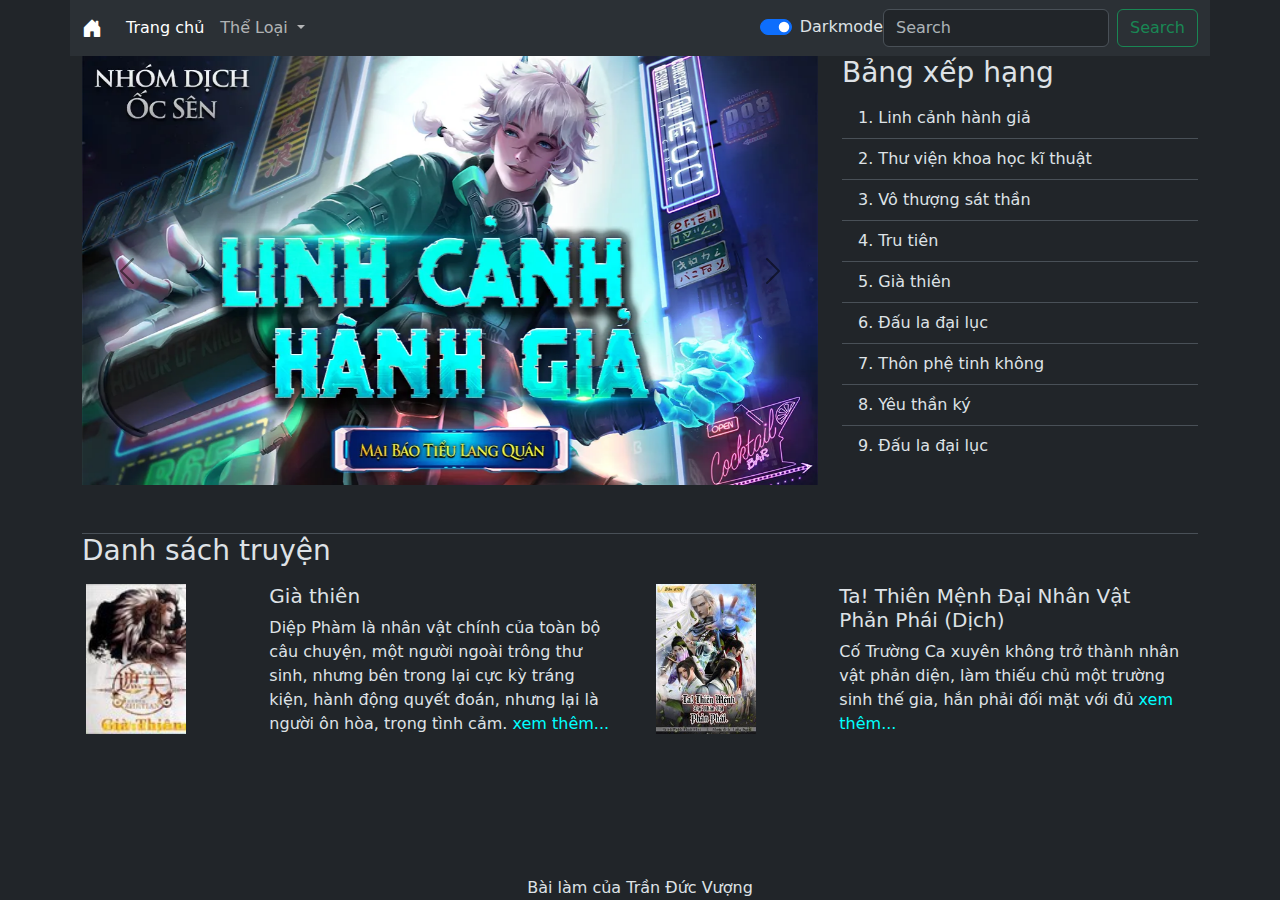
<file: index.html>
<!DOCTYPE html>
<html lang="en" data-bs-theme="dark">
  <head>
    <meta charset="UTF-8" />
    <meta name="viewport" content="width=device-width, initial-scale=1.0" />
    <title>Deadline 2 Die</title>
    <!-- <link
      href="https://cdn.jsdelivr.net/npm/bootstrap@5.3.3/dist/css/bootstrap.min.css"
      rel="stylesheet"
      integrity="sha384-QWTKZyjpPEjISv5WaRU9OFeRpok6YctnYmDr5pNlyT2bRjXh0JMhjY6hW+ALEwIH"
      crossorigin="anonymous"
    /> -->
    <link rel="stylesheet" href="bootstrap/css/bootstrap.min.css" />
    <link
      rel="stylesheet"
      href="https://cdn.jsdelivr.net/npm/bootstrap-icons@1.11.3/font/bootstrap-icons.min.css"
    />
    <link rel="stylesheet" href="css/main.css" />
  </head>
  <!-- /*github link https://github.com/vuongprogk/DoanWeb.git*/ -->
  <body class="d-flex flex-column min-vh-100">
    <nav
      class="navbar navbar-expand-lg bg-body-tertiary container-xl sticky-top"
    >
      <div class="container-fluid">
        <a class="navbar-brand" href="./index.html"
          ><i class="bi bi-house-door-fill"></i
        ></a>
        <button
          class="navbar-toggler"
          type="button"
          data-bs-toggle="collapse"
          data-bs-target="#navbarSupportedContent"
          aria-controls="navbarSupportedContent"
          aria-expanded="false"
          aria-label="Toggle navigation"
        >
          <span class="navbar-toggler-icon"></span>
        </button>
        <div class="collapse navbar-collapse" id="navbarSupportedContent">
          <ul class="navbar-nav me-auto mb-2 mb-lg-0">
            <li class="nav-item">
              <a class="nav-link active" aria-current="page" href="./index.html"
                >Trang chủ</a
              >
            </li>
            <li class="nav-item dropdown">
              <a
                class="nav-link dropdown-toggle"
                data-bs-toggle="dropdown"
                href="#"
                aria-expanded="true"
              >
                Thể Loại
              </a>
              <ul class="dropdown-menu">
                <li>
                  <a href="" class="dropdown-item">Huyền Huyễn</a>
                </li>

                <li>
                  <a href="" class="dropdown-item">Kiếm Hiệp</a>
                </li>

                <li>
                  <a href="" class="dropdown-item">Lịch Sử</a>
                </li>

                <li>
                  <a href="" class="dropdown-item">Ngôn Tình</a>
                </li>

                <li>
                  <a href="" class="dropdown-item">Tiên Hiệp</a>
                </li>

                <li>
                  <a href="" class="dropdown-item">Dị Giới</a>
                </li>

                <li>
                  <a href="" class="dropdown-item">Đô Thị</a>
                </li>

                <li>
                  <a href="" class="dropdown-item">Huyền Ảo</a>
                </li>

                <li>
                  <a href="" class="dropdown-item">Trinh Thám</a>
                </li>

                <li>
                  <a href="" class="dropdown-item">Cổ Đại</a>
                </li>

                <li>
                  <a href="" class="dropdown-item">Hệ Thống</a>
                </li>

                <li>
                  <a href="" class="dropdown-item">Khoa Huyễn</a>
                </li>

                <li>
                  <a href="" class="dropdown-item">Quân Sự</a>
                </li>

                <li>
                  <a href="" class="dropdown-item">Võng Du</a>
                </li>

                <li>
                  <a href="" class="dropdown-item">Xuyên Không</a>
                </li>

                <li>
                  <a href="" class="dropdown-item">Cổ Tiên Hiệp</a>
                </li>

                <li>
                  <a href="" class="dropdown-item">Đam Mỹ</a>
                </li>

                <li>
                  <a href="" class="dropdown-item">Huyền Bí</a>
                </li>

                <li>
                  <a href="" class="dropdown-item">Kỳ Huyễn</a>
                </li>

                <li>
                  <a href="" class="dropdown-item">Linh Dị</a>
                </li>

                <li>
                  <a href="" class="dropdown-item">Ma Pháp</a>
                </li>
              </ul>
            </li>
          </ul>
          <div class="form-check form-switch">
            <input
              class="form-check-input"
              type="checkbox"
              role="switch"
              id="darkmode"
              checked
            />
            <label class="form-check-label" for="darkmode">Darkmode</label>
          </div>
          <form class="d-flex" role="search">
            <input
              class="form-control me-2"
              type="search"
              placeholder="Search"
              aria-label="Search"
            />
            <button class="btn btn-outline-success" type="submit">
              Search
            </button>
          </form>
        </div>
      </div>
    </nav>
    <div class="container-xl w-100">
      <div class="row justify-content-center">
        <div
          id="carouselExample"
          class="carousel slide col-sm-11 col-lg-8"
          data-bs-ride="carousel"
        >
          <div class="carousel-inner">
            <div class="carousel-item active" data-bs-interval="4000">
              <img
                src="./images/linh-canh-hanh-gia-desktop-truyenyy.webp"
                class="d-block w-100"
                alt="..."
              />
            </div>
            <div class="carousel-item" data-bs-interval="4000">
              <img
                src="./images/thu-vien-khoa-hoc-desktop-truyenyy.webp"
                class="d-block w-100"
                alt="..."
              />
            </div>
            <div class="carousel-item" data-bs-interval="4000">
              <img
                src="./images/vo-thuong-sat-than2-desktop-truyenyy.webp"
                class="d-block w-100"
                alt="..."
              />
            </div>
          </div>
          <button
            class="carousel-control-prev"
            type="button"
            data-bs-target="#carouselExample"
            data-bs-slide="prev"
          >
            <span class="carousel-control-prev-icon" aria-hidden="true"></span>
            <span class="visually-hidden">Previous</span>
          </button>
          <button
            class="carousel-control-next"
            type="button"
            data-bs-target="#carouselExample"
            data-bs-slide="next"
          >
            <span class="carousel-control-next-icon" aria-hidden="true"></span>
            <span class="visually-hidden">Next</span>
          </button>
        </div>
        <div class="col-sm-11 col-lg-4">
          <h3>Bảng xếp hạng</h3>
          <div class="list-group list-group-flush list-group-numbered">
            <a
              href=""
              class="text-decoration-none list-group-item-action list-group-item"
              >Linh cảnh hành giả</a
            >
            <a
              href=""
              class="text-decoration-none list-group-item-action list-group-item"
              >Thư viện khoa học kĩ thuật</a
            >
            <a
              href=""
              class="text-decoration-none list-group-item-action list-group-item"
              >Vô thượng sát thần</a
            >
            <a
              href=""
              class="text-decoration-none list-group-item-action list-group-item"
              >Tru tiên</a
            >
            <a
              href="./giathien/detail_introduction.html"
              class="text-decoration-none list-group-item-action list-group-item"
              >Già thiên</a
            >
            <a
              href=""
              class="text-decoration-none list-group-item-action list-group-item"
              >Đấu la đại lục</a
            >
            <a
              href=""
              class="text-decoration-none list-group-item-action list-group-item"
              >Thôn phệ tinh không</a
            >
            <a
              href=""
              class="text-decoration-none list-group-item-action list-group-item"
              >Yêu thần ký</a
            >
            <a
              href=""
              class="text-decoration-none list-group-item-action list-group-item"
              >Đấu la đại lục</a
            >
          </div>
        </div>
      </div>

      <div class="border-top border-1 mt-lg-5">
        <h3>Danh sách truyện</h3>
        <div class="row">
          <div class="list-group-flush list-group col-sm-12 col-md-6">
            <a
              href="./giathien/detail_introduction.html"
              class="text-decoration-none list-group-item-action list-group-item"
            >
              <div class="row">
                <div class="col-4">
                  <img
                    src="./images/f289484e26.jpg"
                    alt=""
                    style="max-height: 150px; height: 150px"
                  />
                </div>
                <div class="col-8">
                  <h5>Già thiên</h5>
                  <p class="description">
                    Diệp Phàm là nhân vật chính của toàn bộ câu chuyện, một
                    người ngoài trông thư sinh, nhưng bên trong lại cực kỳ tráng
                    kiện, hành động quyết đoán, nhưng lại là người ôn hòa, trọng
                    tình cảm.
                  </p>
                </div>
              </div>
            </a>
          </div>
          <div class="list-group-flush list-group col-sm-12 col-md-6">
            <a
              href=""
              class="text-decoration-none list-group-item-action list-group-item"
            >
              <div class="row">
                <div class="col-4">
                  <img
                    src="./images/ta-thien-menh-dai-nhan-vat-phan-phai-dich-dcef1f18e3.jpg"
                    alt=""
                    style="max-height: 150px"
                  />
                </div>
                <div class="col-8">
                  <h5>Ta! Thiên Mệnh Đại Nhân Vật Phản Phái (Dịch)</h5>
                  <p class="description">
                    Cố Trường Ca xuyên không trở thành nhân vật phản diện, làm
                    thiếu chủ một trường sinh thế gia, hắn phải đối mặt với đủ
                  </p>
                </div>
              </div>
            </a>
          </div>
        </div>
      </div>
    </div>
    <footer class="mt-auto container-xl text-center">
      Bài làm của Trần Đức Vượng
    </footer>
    <!-- <script
      src="https://cdn.jsdelivr.net/npm/bootstrap@5.3.3/dist/js/bootstrap.bundle.min.js"
      integrity="sha384-YvpcrYf0tY3lHB60NNkmXc5s9fDVZLESaAA55NDzOxhy9GkcIdslK1eN7N6jIeHz"
      crossorigin="anonymous"
    ></script> -->
    <script src="bootstrap/js/bootstrap.bundle.min.js"></script>
    <script src="./js/javascript.js"></script>
  </body>
</html>
</file>
<file: css/main.css>
.description::after {
  content: "xem thêm...";
  color: cyan;
}
.img-banner {
  min-height: 150px;
}
@media only screen and (min-width: 992px) {
  .img-banner {
    min-height: 300px;
  }
}
@media only screen and (min-width: 768px) {
  .img-banner {
    min-height: 225px;
  }
}
@media only screen and (max-width: 768px) {
  .img-banner {
    min-height: 100px;
  }
}
</file>
